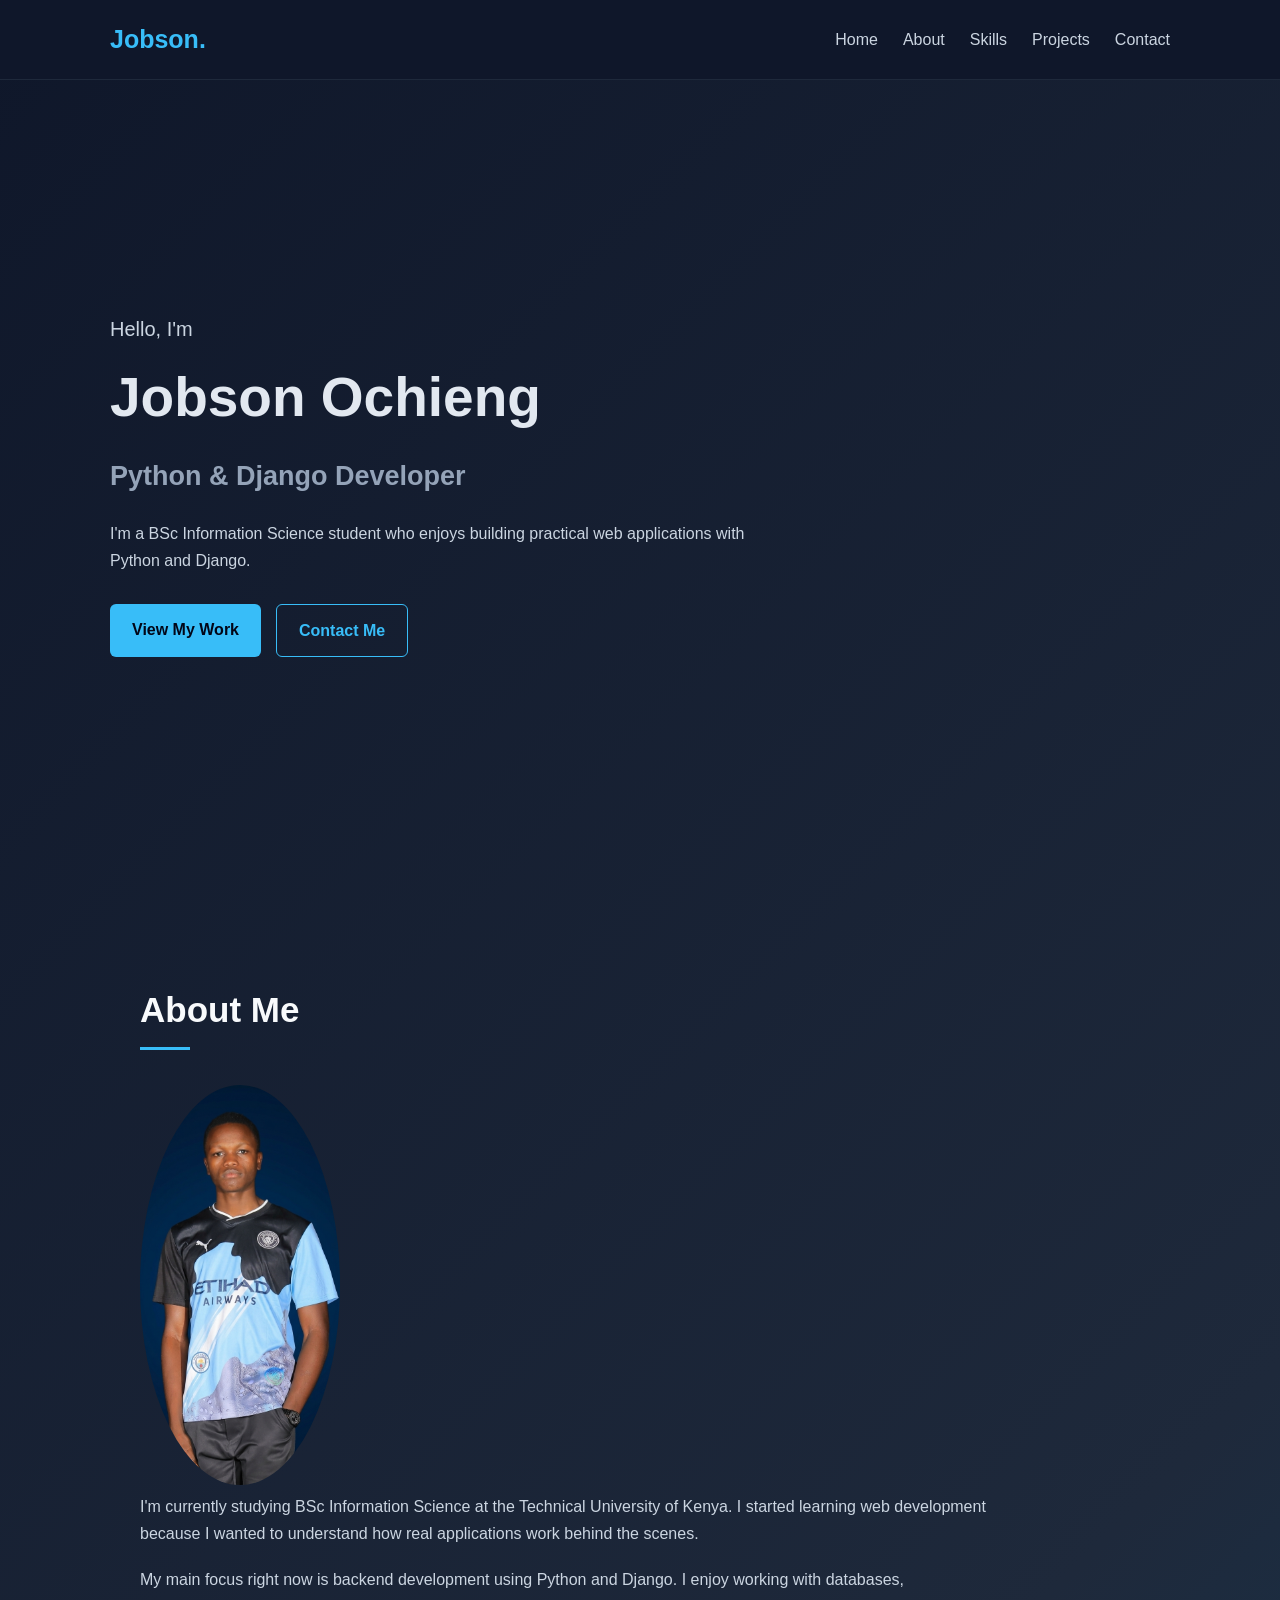
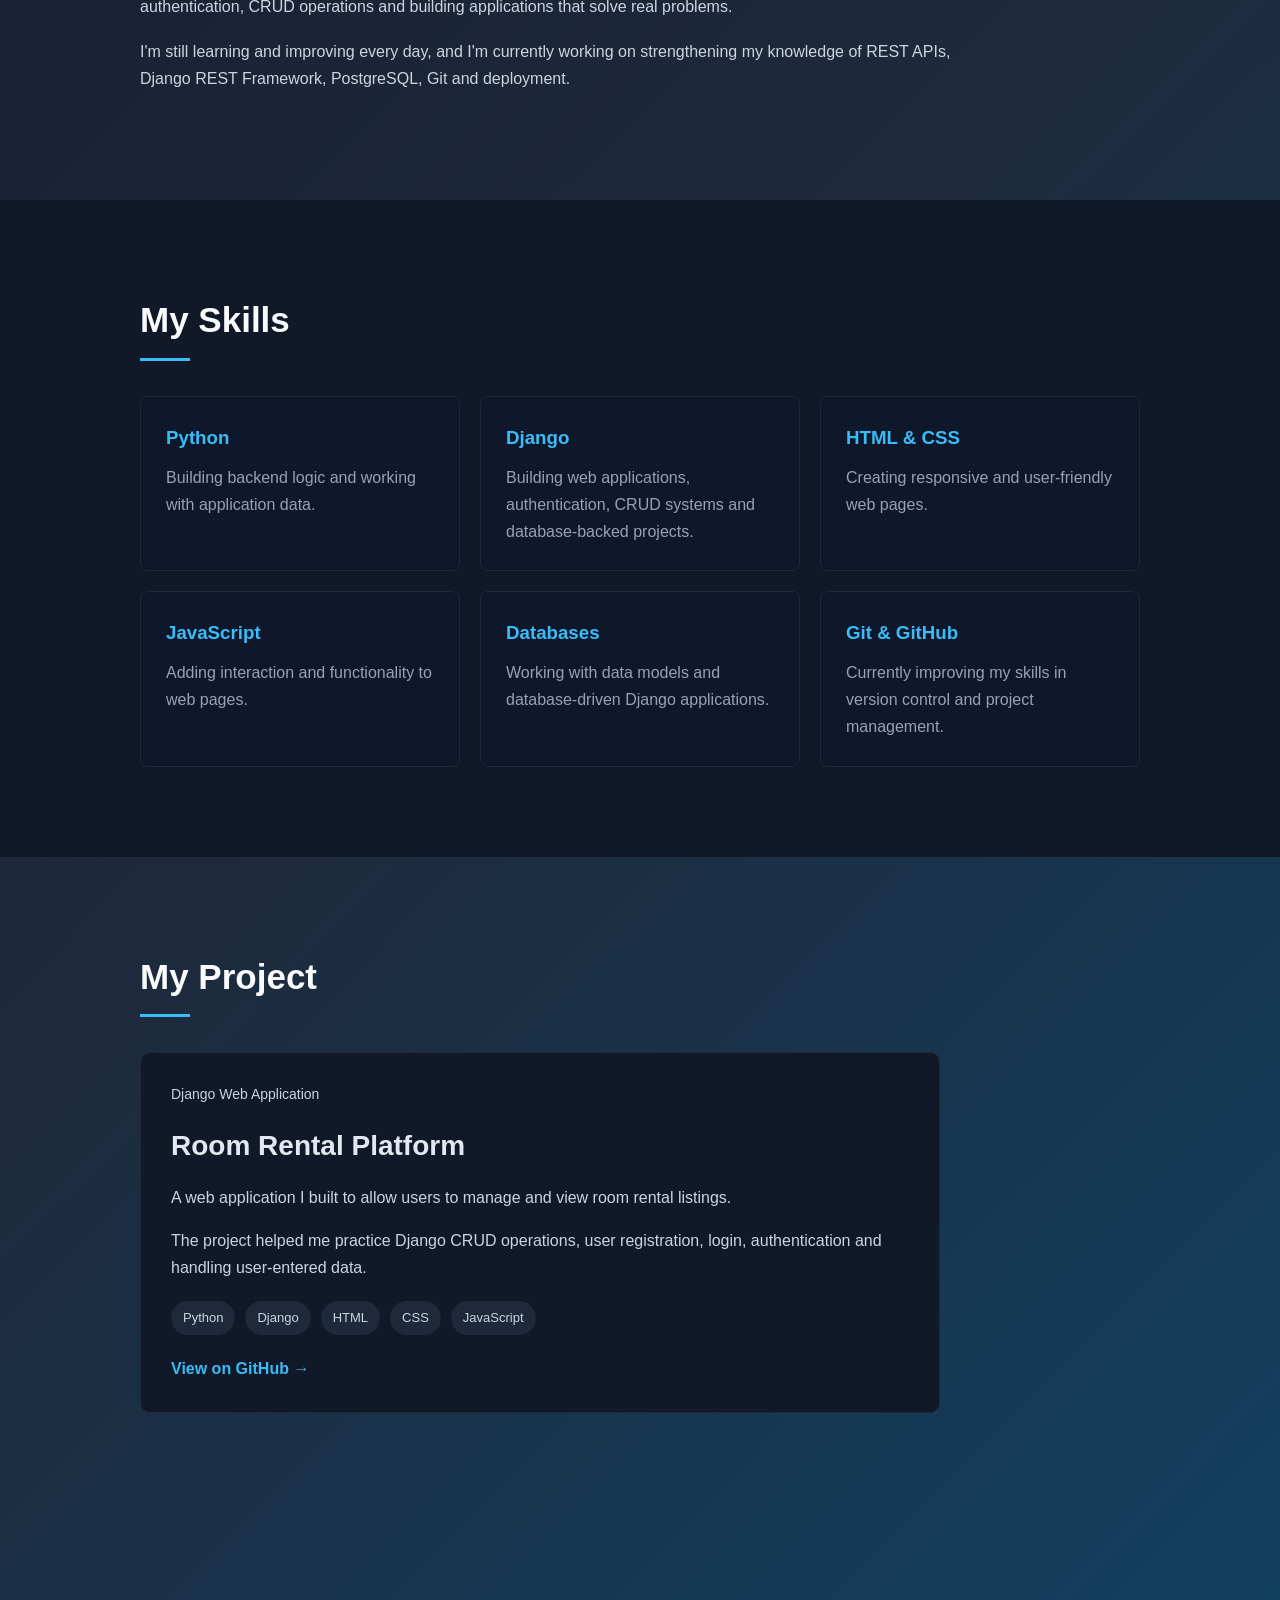
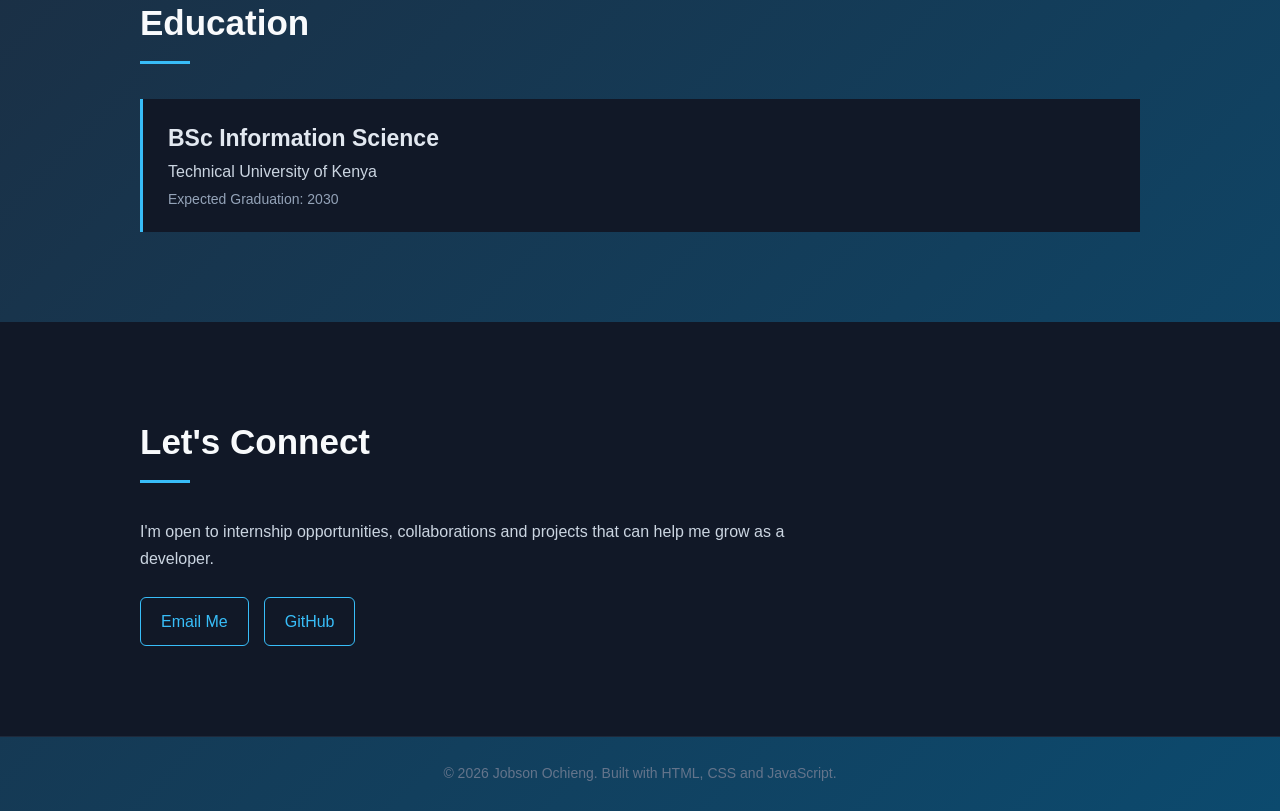
<file: index.html>
<!DOCTYPE html>
<html lang="en">
<head>
    <meta charset="UTF-8">
    <meta name="viewport" content="width=device-width, initial-scale=1.0">

    <title>Jobson Ochieng | Python & Django Developer</title>

    <link rel="stylesheet" href="portfolio.css">
</head>

<body>

    <!-- Navigation -->
    <header>
        <nav class="navbar">
            <h2 class="logo">Jobson.</h2>

            <ul class="nav-links">
                <li><a href="#home">Home</a></li>
                <li><a href="#about">About</a></li>
                <li><a href="#skills">Skills</a></li>
                <li><a href="#projects">Projects</a></li>
                <li><a href="#contact">Contact</a></li>
            </ul>
        </nav>
    </header>


    <!-- Home -->
    <section id="home" class="hero">

        <div class="hero-text">

            <p class="intro">Hello, I'm</p>

            <h1>Jobson Ochieng</h1>

            <h2>Python & Django Developer</h2>

            <p>
                I'm a BSc Information Science student who enjoys building
                practical web applications with Python and Django.
            </p>

            <div class="hero-buttons">
                <a href="#projects" class="btn">View My Work</a>

                <a href="#contact" class="btn secondary">
                    Contact Me
                </a>
            </div>

        </div>

    </section>


    <!-- About -->
    <section id="about" class="section">

        <div class="container">

            <h2 class="section-title">About Me</h2>
           <div class="profile-image">
    <img src="photo.jpg" alt="Jobson Ochieng">
</div>
            <p>
                I'm currently studying BSc Information Science at the
                Technical University of Kenya. I started learning web
                development because I wanted to understand how real
                applications work behind the scenes.
            </p>

            <p>
                My main focus right now is backend development using
                Python and Django. I enjoy working with databases,
                authentication, CRUD operations and building applications
                that solve real problems.
            </p>

            <p>
                I'm still learning and improving every day, and I'm
                currently working on strengthening my knowledge of REST
                APIs, Django REST Framework, PostgreSQL, Git and deployment.
            </p>

        </div>

    </section>


    <!-- Skills -->
    <section id="skills" class="section skills-section">

        <div class="container">

            <h2 class="section-title">My Skills</h2>

            <div class="skills">

                <div class="skill-card">
                    <h3>Python</h3>
                    <p>
                        Building backend logic and working with
                        application data.
                    </p>
                </div>

                <div class="skill-card">
                    <h3>Django</h3>
                    <p>
                        Building web applications, authentication,
                        CRUD systems and database-backed projects.
                    </p>
                </div>

                <div class="skill-card">
                    <h3>HTML & CSS</h3>
                    <p>
                        Creating responsive and user-friendly web pages.
                    </p>
                </div>

                <div class="skill-card">
                    <h3>JavaScript</h3>
                    <p>
                        Adding interaction and functionality to web pages.
                    </p>
                </div>

                <div class="skill-card">
                    <h3>Databases</h3>
                    <p>
                        Working with data models and database-driven
                        Django applications.
                    </p>
                </div>

                <div class="skill-card">
                    <h3>Git & GitHub</h3>
                    <p>
                        Currently improving my skills in version control
                        and project management.
                    </p>
                </div>

            </div>

        </div>

    </section>


    <!-- Projects -->
    <section id="projects" class="section">

        <div class="container">

            <h2 class="section-title">My Project</h2>

            <div class="project-card">

                <div class="project-content">

                    <p class="project-label">
                        Django Web Application
                    </p>

                    <h3>Room Rental Platform</h3>

                    <p>
                        A web application I built to allow users to
                        manage and view room rental listings.
                    </p>

                    <p>
                        The project helped me practice Django CRUD
                        operations, user registration, login,
                        authentication and handling user-entered data.
                    </p>

                    <div class="project-tags">
                        <span>Python</span>
                        <span>Django</span>
                        <span>HTML</span>
                        <span>CSS</span>
                        <span>JavaScript</span>
                    </div>

                    <a
                        href="https://github.com/jobson-ochieng/room-rental-platform"
                        target="_blank"
                        class="project-link"
                    >
                        View on GitHub →
                    </a>

                </div>

            </div>

        </div>

    </section>


    <!-- Education -->
    <section id="education" class="section">

        <div class="container">

            <h2 class="section-title">Education</h2>

            <div class="education-card">

                <h3>BSc Information Science</h3>

                <p>
                    Technical University of Kenya
                </p>

                <span>Expected Graduation: 2030</span>

            </div>

        </div>

    </section>


    <!-- Contact -->
    <section id="contact" class="section contact-section">

        <div class="container">

            <h2 class="section-title">Let's Connect</h2>

            <p>
                I'm open to internship opportunities, collaborations
                and projects that can help me grow as a developer.
            </p>

            <div class="contact-links">
                <a href="https://mail.google.com/mail/?view=cm&fs=1&to=jobsonochieng@gmail.com">
    Email Me
</a>

                <a
                    href="https://github.com/jobson-ochieng"
                    target="_blank"
                >
                    GitHub
                </a>

            </div>

        </div>

    </section>


    <!-- Footer -->
    <footer>

        <p>
            © 2026 Jobson Ochieng. Built with HTML, CSS and JavaScript.
        </p>

    </footer>


    <script src="portfolio.js"></script>

</body>
</html>
</file>
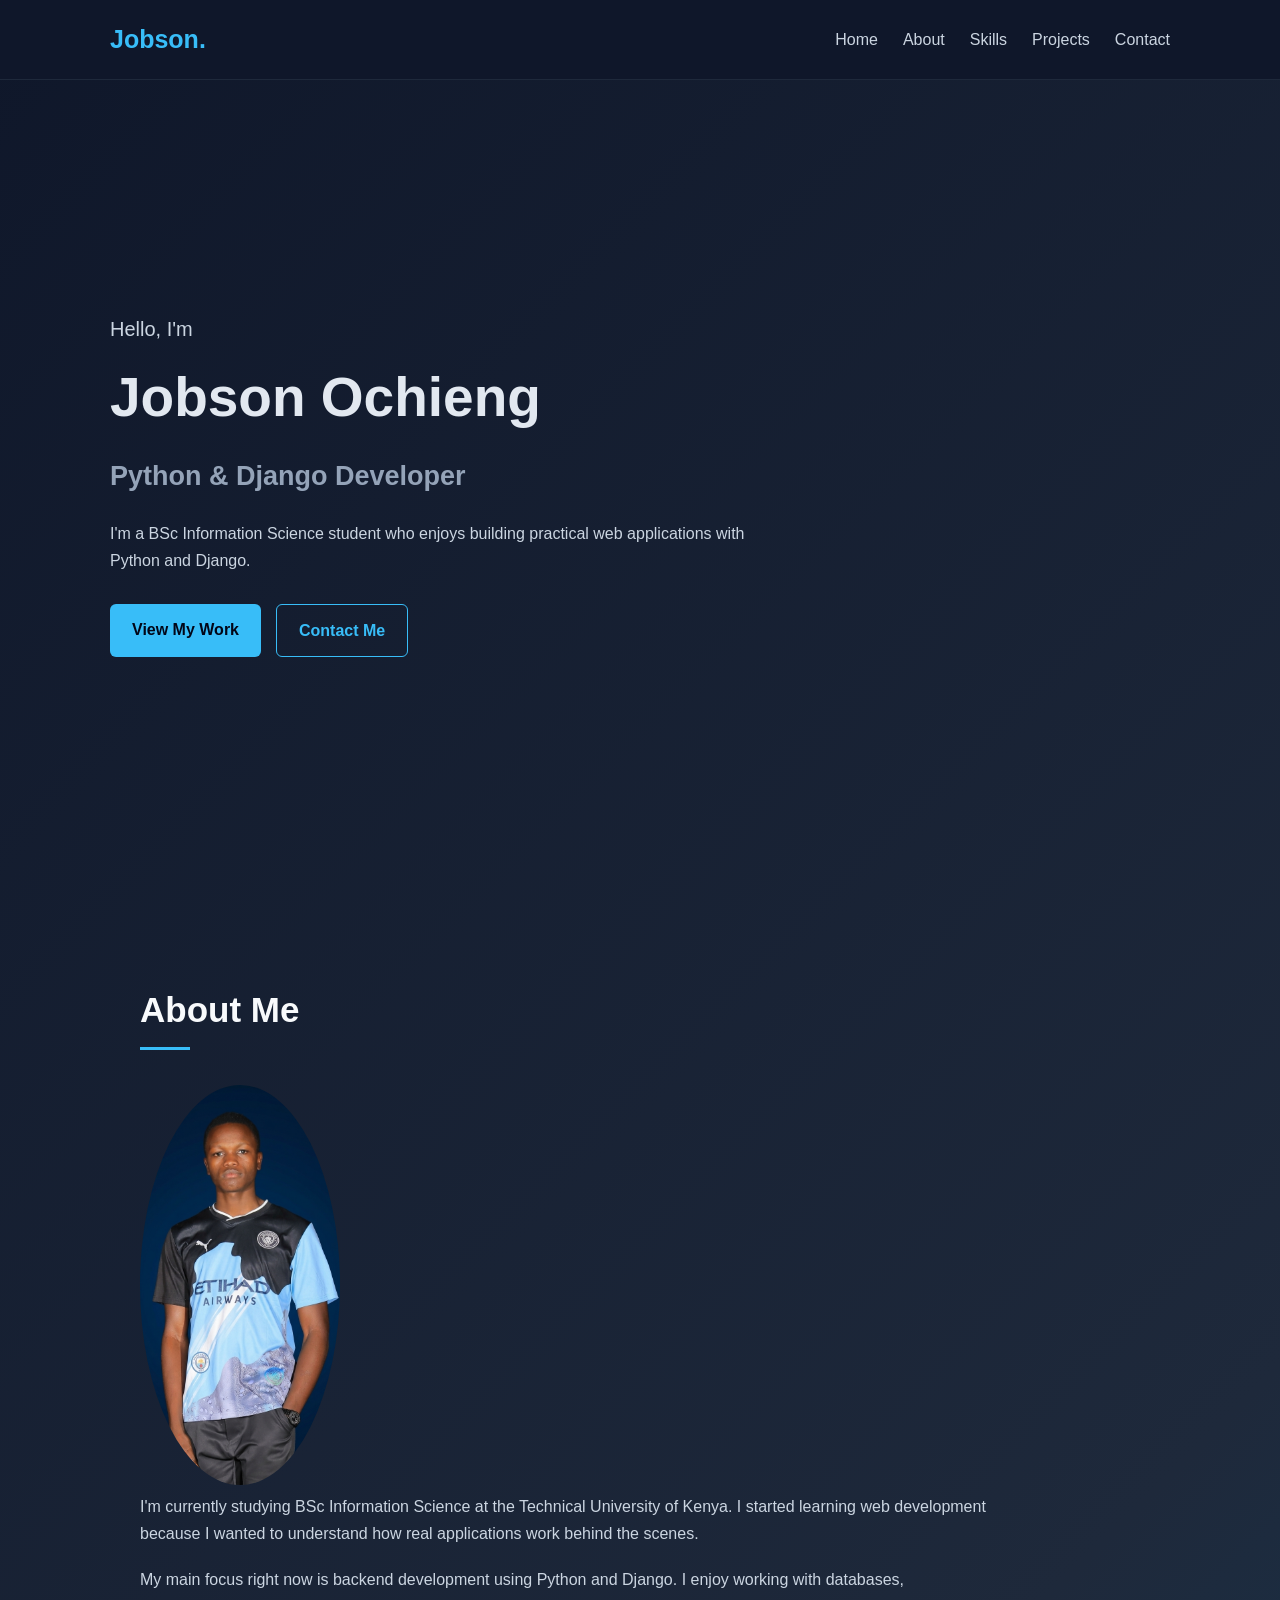
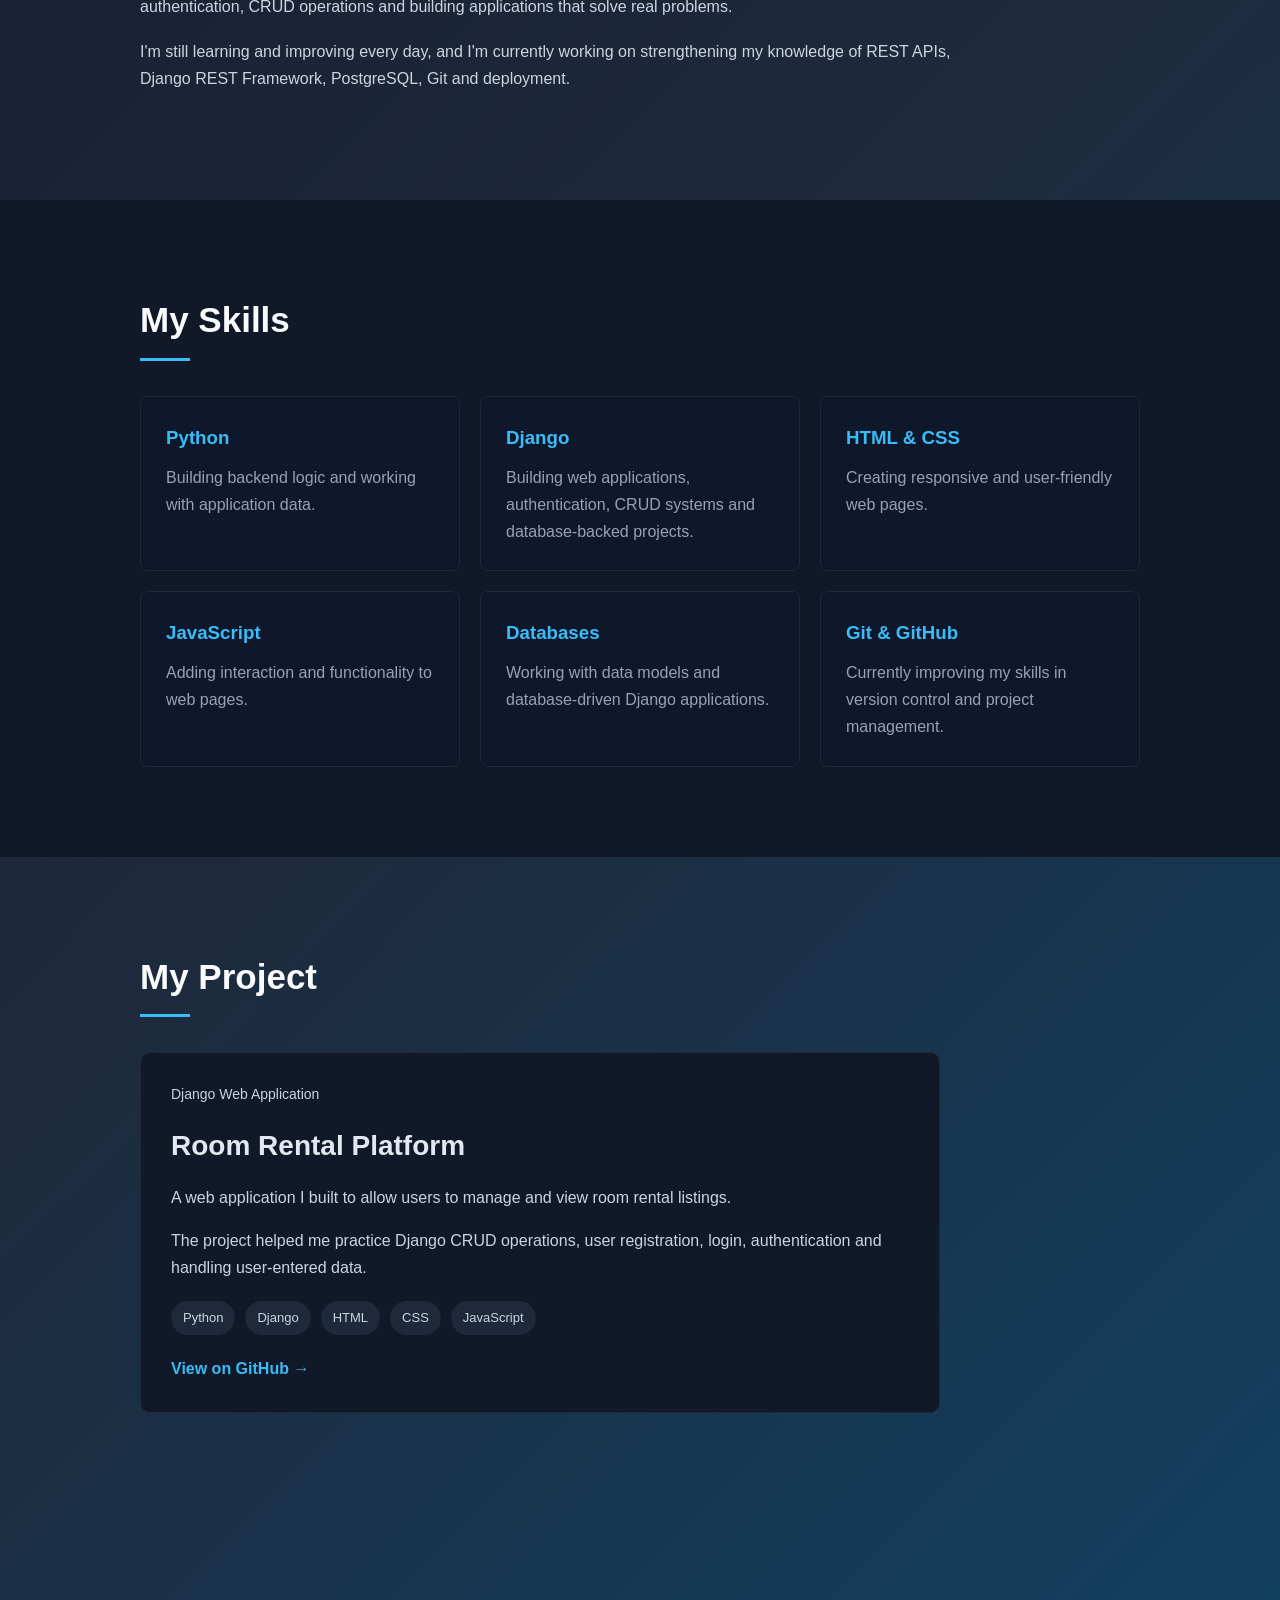
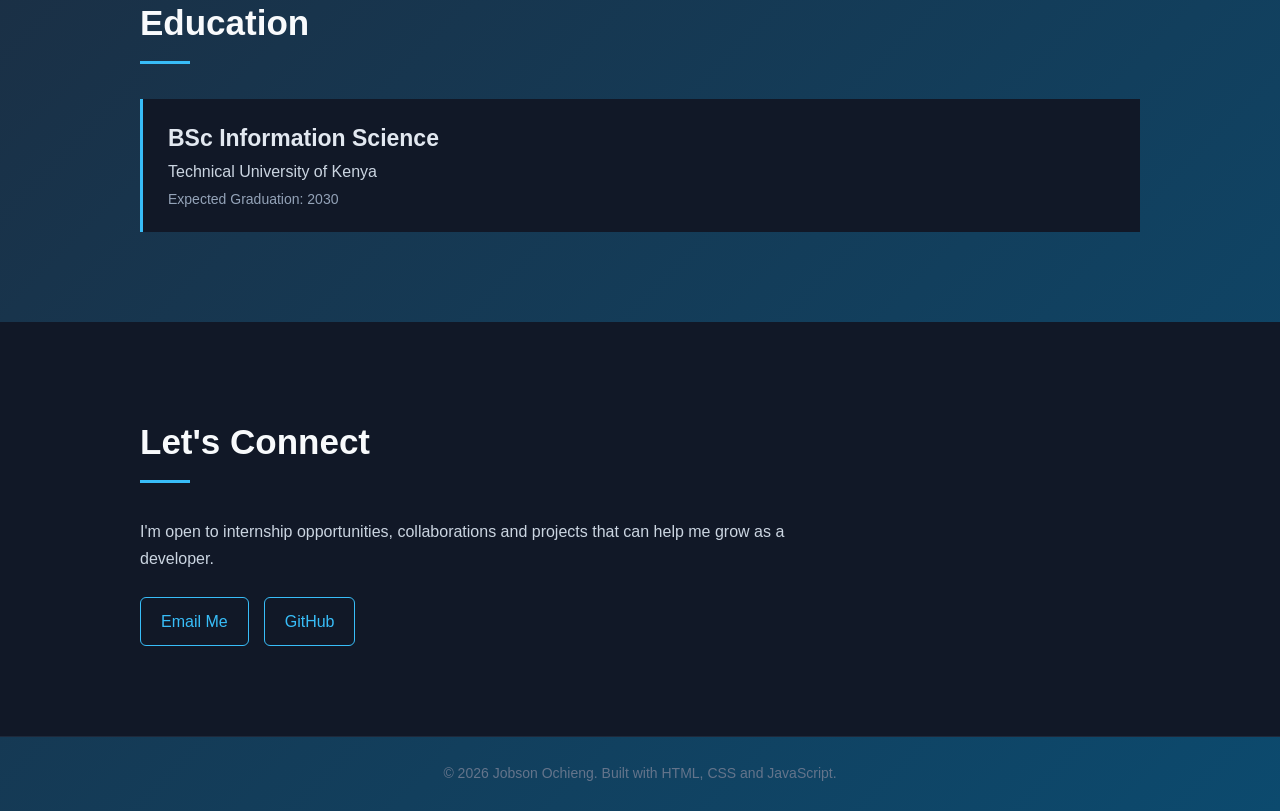
<file: portfolio.html>
<!DOCTYPE html>
<html lang="en">
<head>
    <meta charset="UTF-8">
    <meta name="viewport" content="width=device-width, initial-scale=1.0">

    <title>Jobson Ochieng | Python & Django Developer</title>

    <link rel="stylesheet" href="portfolio.css">
</head>

<body>

    <!-- Navigation -->
    <header>
        <nav class="navbar">
            <h2 class="logo">Jobson.</h2>

            <ul class="nav-links">
                <li><a href="#home">Home</a></li>
                <li><a href="#about">About</a></li>
                <li><a href="#skills">Skills</a></li>
                <li><a href="#projects">Projects</a></li>
                <li><a href="#contact">Contact</a></li>
            </ul>
        </nav>
    </header>


    <!-- Home -->
    <section id="home" class="hero">

        <div class="hero-text">

            <p class="intro">Hello, I'm</p>

            <h1>Jobson Ochieng</h1>

            <h2>Python & Django Developer</h2>

            <p>
                I'm a BSc Information Science student who enjoys building
                practical web applications with Python and Django.
            </p>

            <div class="hero-buttons">
                <a href="#projects" class="btn">View My Work</a>

                <a href="#contact" class="btn secondary">
                    Contact Me
                </a>
            </div>

        </div>

    </section>


    <!-- About -->
    <section id="about" class="section">

        <div class="container">

            <h2 class="section-title">About Me</h2>
           <div class="profile-image">
    <img src="photo.jpg" alt="Jobson Ochieng">
</div>
            <p>
                I'm currently studying BSc Information Science at the
                Technical University of Kenya. I started learning web
                development because I wanted to understand how real
                applications work behind the scenes.
            </p>

            <p>
                My main focus right now is backend development using
                Python and Django. I enjoy working with databases,
                authentication, CRUD operations and building applications
                that solve real problems.
            </p>

            <p>
                I'm still learning and improving every day, and I'm
                currently working on strengthening my knowledge of REST
                APIs, Django REST Framework, PostgreSQL, Git and deployment.
            </p>

        </div>

    </section>


    <!-- Skills -->
    <section id="skills" class="section skills-section">

        <div class="container">

            <h2 class="section-title">My Skills</h2>

            <div class="skills">

                <div class="skill-card">
                    <h3>Python</h3>
                    <p>
                        Building backend logic and working with
                        application data.
                    </p>
                </div>

                <div class="skill-card">
                    <h3>Django</h3>
                    <p>
                        Building web applications, authentication,
                        CRUD systems and database-backed projects.
                    </p>
                </div>

                <div class="skill-card">
                    <h3>HTML & CSS</h3>
                    <p>
                        Creating responsive and user-friendly web pages.
                    </p>
                </div>

                <div class="skill-card">
                    <h3>JavaScript</h3>
                    <p>
                        Adding interaction and functionality to web pages.
                    </p>
                </div>

                <div class="skill-card">
                    <h3>Databases</h3>
                    <p>
                        Working with data models and database-driven
                        Django applications.
                    </p>
                </div>

                <div class="skill-card">
                    <h3>Git & GitHub</h3>
                    <p>
                        Currently improving my skills in version control
                        and project management.
                    </p>
                </div>

            </div>

        </div>

    </section>


    <!-- Projects -->
    <section id="projects" class="section">

        <div class="container">

            <h2 class="section-title">My Project</h2>

            <div class="project-card">

                <div class="project-content">

                    <p class="project-label">
                        Django Web Application
                    </p>

                    <h3>Room Rental Platform</h3>

                    <p>
                        A web application I built to allow users to
                        manage and view room rental listings.
                    </p>

                    <p>
                        The project helped me practice Django CRUD
                        operations, user registration, login,
                        authentication and handling user-entered data.
                    </p>

                    <div class="project-tags">
                        <span>Python</span>
                        <span>Django</span>
                        <span>HTML</span>
                        <span>CSS</span>
                        <span>JavaScript</span>
                    </div>

                    <a
                        href="https://github.com/jobson-ochieng/room-rental-platform"
                        target="_blank"
                        class="project-link"
                    >
                        View on GitHub →
                    </a>

                </div>

            </div>

        </div>

    </section>


    <!-- Education -->
    <section id="education" class="section">

        <div class="container">

            <h2 class="section-title">Education</h2>

            <div class="education-card">

                <h3>BSc Information Science</h3>

                <p>
                    Technical University of Kenya
                </p>

                <span>Expected Graduation: 2030</span>

            </div>

        </div>

    </section>


    <!-- Contact -->
    <section id="contact" class="section contact-section">

        <div class="container">

            <h2 class="section-title">Let's Connect</h2>

            <p>
                I'm open to internship opportunities, collaborations
                and projects that can help me grow as a developer.
            </p>

            <div class="contact-links">
                <a href="https://mail.google.com/mail/?view=cm&fs=1&to=jobsonochieng@gmail.com">
    Email Me
</a>

                <a
                    href="https://github.com/jobson-ochieng"
                    target="_blank"
                >
                    GitHub
                </a>

            </div>

        </div>

    </section>


    <!-- Footer -->
    <footer>

        <p>
            © 2026 Jobson Ochieng. Built with HTML, CSS and JavaScript.
        </p>

    </footer>


    <script src="portfolio.js"></script>

</body>
</html>
</file>
<file: portfolio.css>
/* -------------------------
   General Styles
------------------------- */

* {
    margin: 0;
    padding: 0;
    box-sizing: border-box;
}

html {
    scroll-behavior: smooth;
}

body {
    font-family: Arial, sans-serif;
    background:linear-gradient(135deg,#0f172a,#1e293b,#0c4a6e); 
    color: #e2e8f0;
    line-height: 1.7;
}


/* -------------------------
   Navigation
------------------------- */

header {
    position: sticky;
    top: 0;
    z-index: 1000;
    background: #0f172a;
    border-bottom: 1px solid #1e293b;
}

.navbar {
    max-width: 1100px;
    margin: auto;
    padding: 18px 20px;

    display: flex;
    justify-content: space-between;
    align-items: center;
}

.logo {
    color: #38bdf8;
    font-size: 25px;
}

.nav-links {
    list-style: none;
    display: flex;
    gap: 25px;
}

.nav-links a {
    color: #cbd5e1;
    text-decoration: none;
    transition: 0.3s;
}

.nav-links a:hover {
    color: #38bdf8;
}


/* -------------------------
   Hero
------------------------- */

.hero {
    min-height: 90vh;

    display: flex;
    align-items: center;

    max-width: 1100px;
    margin: auto;
    padding: 60px 20px;
}

.hero-text {
    max-width: 700px;
}

.intro {
    color: #38bdf8;
    font-size: 20px;
    margin-bottom: 5px;
}

.hero h1 {
    font-size: 55px;
    margin-bottom: 10px;
}

.hero h2 {
    color: #94a3b8;
    font-size: 27px;
    margin-bottom: 20px;
}

.hero p {
    color: #cbd5e1;
    max-width: 650px;
}
.profile-image {
    display: inline-block;     /* Keeps the container tightly wrapped around the image */
    background: transparent;   /* Ensures no white or gray background is baked in */
          /* Forces the container into a perfect circle */
    overflow: hidden;  
    border-radius:50%;
}

/* Targets the actual image inside the container */
.profile-image img {
    display: block;
    width: 200px;              /* Adjust this size to match your portfolio design */
    height: 400px;             /* Keeps the image dimensions perfectly square for the circle */
    object-fit:cover;
    background-color: inherit; /* Forces the image background to copy the exact color of the body background */
}
.hero-buttons {
    margin-top: 30px;
    display: flex;
    gap: 15px;
}

.btn {
    display: inline-block;

    padding: 12px 22px;

    background: #38bdf8;
    color: #020617;

    text-decoration: none;
    border-radius: 6px;

    font-weight: bold;

    transition: 0.3s;
}

.btn:hover {
    transform: translateY(-3px);
}

.btn.secondary {
    background: transparent;
    color: #38bdf8;
    border: 1px solid #38bdf8;
}


/* -------------------------
   Sections
------------------------- */

.section {
    padding: 90px 20px;
}

.container {
    max-width: 1000px;
    margin: auto;
}

.section-title {
    font-size: 35px;
    margin-bottom: 35px;
    color: #f8fafc;
}

.section-title::after {
    content: "";
    display: block;

    width: 50px;
    height: 3px;

    background: #38bdf8;

    margin-top: 8px;
}


/* -------------------------
   About
------------------------- */

#about p {
    color: #cbd5e1;
    margin-bottom: 18px;
    max-width: 850px;
}


/* -------------------------
   Skills
------------------------- */

.skills-section {
    background: #111827;
}

.skills {
    display: grid;

    grid-template-columns: repeat(3, 1fr);

    gap: 20px;
}

.skill-card {
    background: #0f172a;

    padding: 25px;

    border: 1px solid #1e293b;

    border-radius: 8px;

    transition: 0.3s;
}

.skill-card:hover {
    transform: translateY(-5px);
    border-color: #38bdf8;
}

.skill-card h3 {
    color: #38bdf8;
    margin-bottom: 10px;
}

.skill-card p {
    color: #94a3b8;
}


/* -------------------------
   Projects
------------------------- */

.project-card {
    background: #111827;

    border: 1px solid #1e293b;

    border-radius: 10px;

    padding: 30px;

    max-width: 800px;
}

.project-label {
    color: #38bdf8;
    font-size: 14px;
    margin-bottom: 5px;
}

.project-card h3 {
    font-size: 28px;
    margin-bottom: 15px;
}

.project-card p {
    color: #cbd5e1;
    margin-bottom: 15px;
}

.project-tags {
    display: flex;
    flex-wrap: wrap;
    gap: 10px;

    margin: 20px 0;
}

.project-tags span {
    background: #1e293b;
    color: #cbd5e1;

    padding: 6px 12px;

    border-radius: 20px;

    font-size: 13px;
}

.project-link {
    color: #38bdf8;
    text-decoration: none;
    font-weight: bold;
}


/* -------------------------
   Education
------------------------- */

.education-card {
    border-left: 3px solid #38bdf8;

    padding: 20px 25px;

    background: #111827;
}

.education-card h3 {
    font-size: 23px;
}

.education-card p {
    color: #cbd5e1;
}

.education-card span {
    color: #94a3b8;
    font-size: 14px;
}


/* -------------------------
   Contact
------------------------- */

.contact-section {
    background: #111827;
}

.contact-section p {
    color: #cbd5e1;
    max-width: 650px;
}

.contact-links {
    display: flex;
    gap: 15px;

    margin-top: 25px;
}

.contact-links a {
    text-decoration: none;

    color: #38bdf8;

    border: 1px solid #38bdf8;

    padding: 10px 20px;

    border-radius: 6px;

    transition: 0.3s;
}

.contact-links a:hover {
    background: #38bdf8;
    color: #020617;
}


/* -------------------------
   Footer
------------------------- */

footer {
    text-align: center;

    padding: 25px 20px;

    border-top: 1px solid #1e293b;

    color: #64748b;

    font-size: 14px;
}


/* -------------------------
   Mobile
------------------------- */

@media (max-width: 700px) {

    .navbar {
        flex-direction: column;
        gap: 15px;
    }

    .nav-links {
        gap: 15px;
        flex-wrap: wrap;
        justify-content: center;
    }

    .hero {
        min-height: 80vh;
    }

    .hero h1 {
        font-size: 40px;
    }

    .hero h2 {
        font-size: 22px;
    }

    .skills {
        grid-template-columns: 1fr;
    }

    .hero-buttons {
        flex-direction: column;
        max-width: 200px;
    }

    .contact-links {
        flex-direction: column;
        max-width: 180px;
    }
}
</file>
